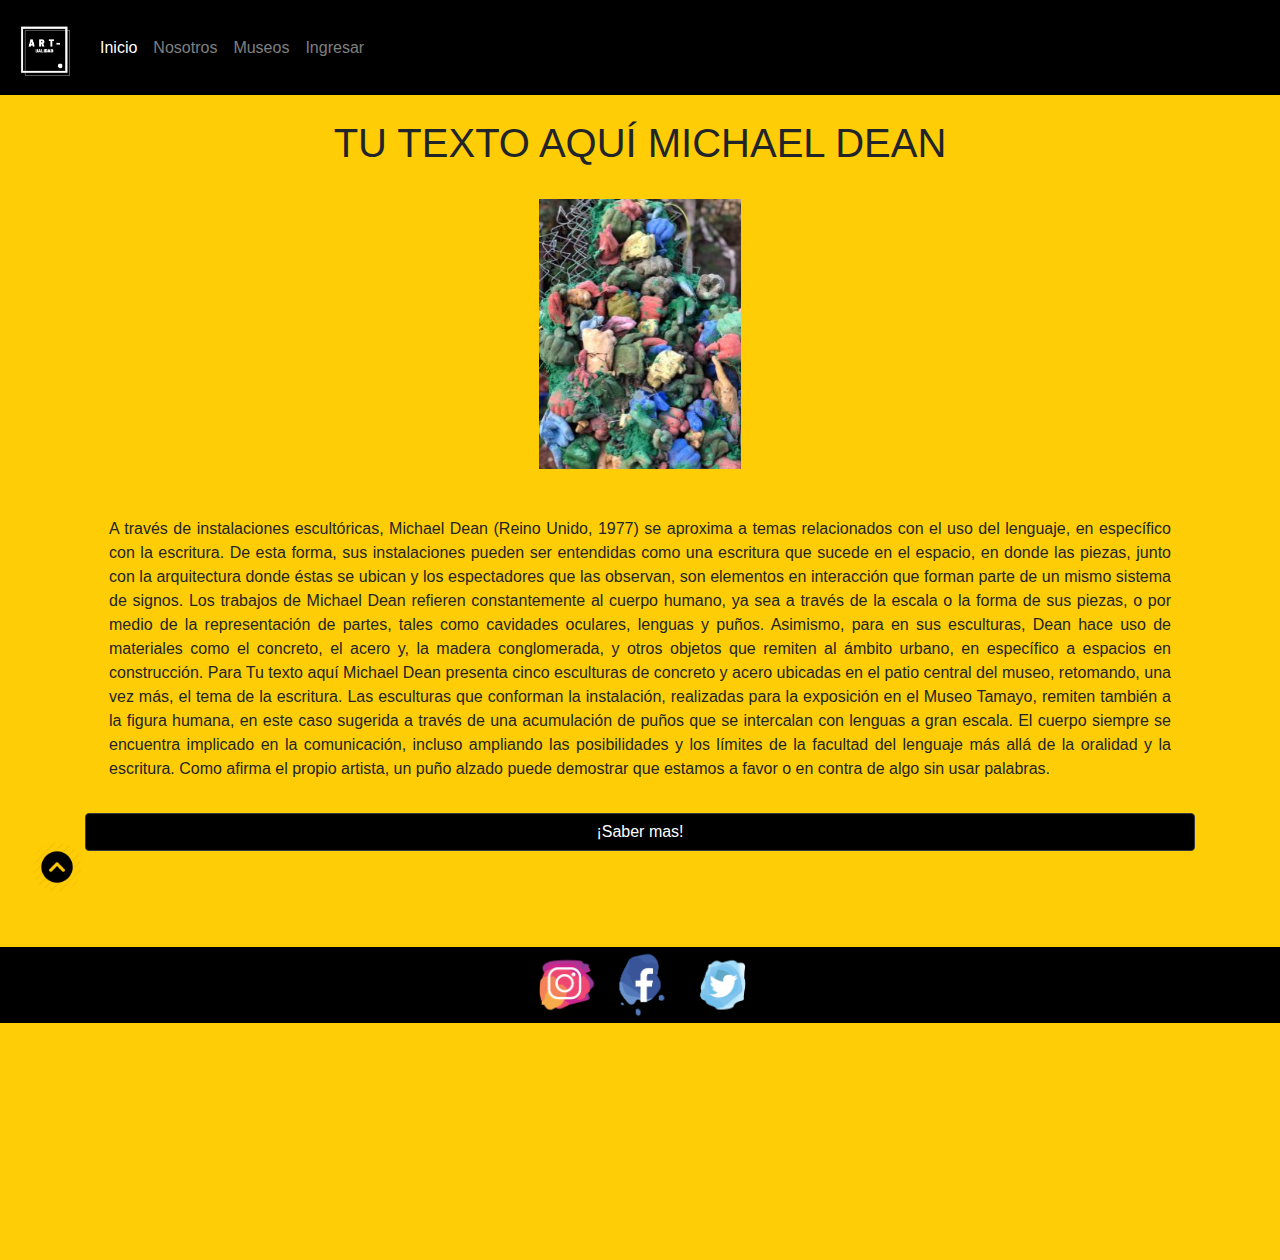
<file: pages/tu_texto_aqui.html>
<!doctype html>
<html lang="en">

<head>
    <!-- Required meta tags -->
    <meta charset="utf-8">
    <meta name="viewport" content="width=device-width, initial-scale=1, shrink-to-fit=no">

    <!-- Bootstrap CSS -->
    <link rel="icon" href="../img/ARTualidad-logo-amarillo.png">
    <link rel="stylesheet" href="https://stackpath.bootstrapcdn.com/bootstrap/4.4.1/css/bootstrap.min.css"
        integrity="sha384-Vkoo8x4CGsO3+Hhxv8T/Q5PaXtkKtu6ug5TOeNV6gBiFeWPGFN9MuhOf23Q9Ifjh" crossorigin="anonymous">
    <link rel="stylesheet" href="./tu_texto_aqui.css">
    <title>Tu texto aqui</title>
</head>

<body>
    <header id="list-item-1">
        <nav class="navbar navbar-expand-lg navbar-dark" style="background-color: black;">
            <a class="navbar-brand mt-2" href=""><img class="logo" src="../assets/ARTUALIDAD-02.png" alt=""></a>
            <button class="navbar-toggler" type="button" data-toggle="collapse" data-target="#navbarSupportedContent"
                aria-controls="navbarSupportedContent" aria-expanded="false" aria-label="Toggle navigation">
                <span class="navbar-toggler-icon"></span>
            </button>

            <div class="collapse navbar-collapse" id="navbarSupportedContent">
                <ul class="navbar-nav mr-auto">
                    <li class="nav-item active">
                        <a class="nav-link" href="../index.html">Inicio<span class="sr-only">(current)</span></a>
                    </li>

                    <li class="nav-item">
                        <a class="nav-link" href="../peges/nosotros.html">Nosotros</a>
                    </li>
                    <li class="nav-item dropdown">
                    <li class="nav-item">
                        <a class="nav-link" href="../peges/museos.html">Museos</a>
                    </li>
                    <li class="nav-item">
                        <a class="nav-link" href="../Perfil/perfil.html">Ingresar</a>
                    </li>
                    <div class="dropdown-menu" aria-labelledby="navbarDropdown">

                </ul>

            </div>
        </nav>
    </header>


    <main class="d-flex flex-column align-items-center">
        <section class="mt-4">
            <h1 class="text-center" id="list-item-1"> TU TEXTO AQUÍ
                MICHAEL DEAN </h1>
        </section>

        <section class="container-fluid mt-4">
            <div id="carouselExampleControls" class="carousel slide container d-flex justify-content-center "
                data-ride="carousel">
                <div class="row customRowcontainer ">
                    <div class="carousel-inner col-12 col-md-12   ">
                        <div class="carousel-item active">
                            <img src="../img/TU_TEXTO_AQUÍ_1.JPG" class=" customCarouselImg" alt="...">
                        </div>
                        <div class="carousel-item">
                            <img src="../img/TU_TEXTO_AQUÍ_2.JPG" class=" customCarouselImg" alt="...">
                        </div>
                        <div class="carousel-item">
                            <img src="../img/TU_TEXTO_AQUÍ_3.JPG" class=" customCarouselImg" alt="...">
                        </div>
                    </div>


                </div>
            </div>
        </section>


        <section class="container mt-5 mb-5">
            <article class="row ">
                <p class="col text-justify mx-4">
                    A través de instalaciones escultóricas, Michael Dean (Reino Unido, 1977) se aproxima a temas
                    relacionados con el uso del lenguaje, en específico con la escritura. De esta forma, sus
                    instalaciones
                    pueden ser entendidas como una escritura que sucede en el espacio, en donde las piezas, junto con la
                    arquitectura donde éstas se ubican y los espectadores que las observan, son elementos en interacción
                    que
                    forman parte de un mismo sistema de signos.

                    Los trabajos de Michael Dean refieren constantemente al cuerpo humano, ya sea a través de la escala
                    o la
                    forma de sus piezas, o por medio de la representación de partes, tales como cavidades oculares,
                    lenguas
                    y puños. Asimismo, para en sus esculturas, Dean hace uso de materiales como el concreto, el acero y,
                    la
                    madera conglomerada, y otros objetos que remiten al ámbito urbano, en específico a espacios en
                    construcción.

                    Para Tu texto aquí Michael Dean presenta cinco esculturas de concreto y acero ubicadas en el patio
                    central del museo, retomando, una vez más, el tema de la escritura.

                    Las esculturas que conforman la instalación, realizadas para la exposición en el Museo Tamayo,
                    remiten
                    también a la figura humana, en este caso sugerida a través de una acumulación de puños que se
                    intercalan
                    con lenguas a gran escala. El cuerpo siempre se encuentra implicado en la comunicación, incluso
                    ampliando las posibilidades y los límites de la facultad del lenguaje más allá de la oralidad y la
                    escritura. Como afirma el propio artista, un puño alzado puede demostrar que estamos a favor o en
                    contra
                    de algo sin usar palabras.
                </p>
            </article>

            <a href="https://www.museotamayo.org/exhibition/tu-texto-aqu%C3%AD" class="btn btn-dark col mt-3 mb-5"
                style="background-color: black;">¡Saber
                mas!</a>



        </section>
        <a class=" customBotonirArriba fixed-bottom ml-2 mb-2 " href="#list-item-1"
            style="background-color: transparent;"> <img class="customimgFlecha ml-4 mb-3 " style="background-color: #FFCD05;" src="../img/flecha.png" alt="">
        </a>
    </main>

    <footer class=" d-flex justify-content-center  " style="background-color: black;">
        <img class="CustomImgFooter" src="../assets/logo footer-01.png" alt="">
    </footer>










    <!-- Optional JavaScript -->
    <!-- jQuery first, then Popper.js, then Bootstrap JS -->
    <script src="https://code.jquery.com/jquery-3.4.1.slim.min.js"
        integrity="sha384-J6qa4849blE2+poT4WnyKhv5vZF5SrPo0iEjwBvKU7imGFAV0wwj1yYfoRSJoZ+n" crossorigin="anonymous">
    </script>
    <script src="https://cdn.jsdelivr.net/npm/popper.js@1.16.0/dist/umd/popper.min.js"
        integrity="sha384-Q6E9RHvbIyZFJoft+2mJbHaEWldlvI9IOYy5n3zV9zzTtmI3UksdQRVvoxMfooAo" crossorigin="anonymous">
    </script>
    <script src="https://stackpath.bootstrapcdn.com/bootstrap/4.4.1/js/bootstrap.min.js"
        integrity="sha384-wfSDF2E50Y2D1uUdj0O3uMBJnjuUD4Ih7YwaYd1iqfktj0Uod8GCExl3Og8ifwB6" crossorigin="anonymous">
    </script>
</body>

</html>
</file>
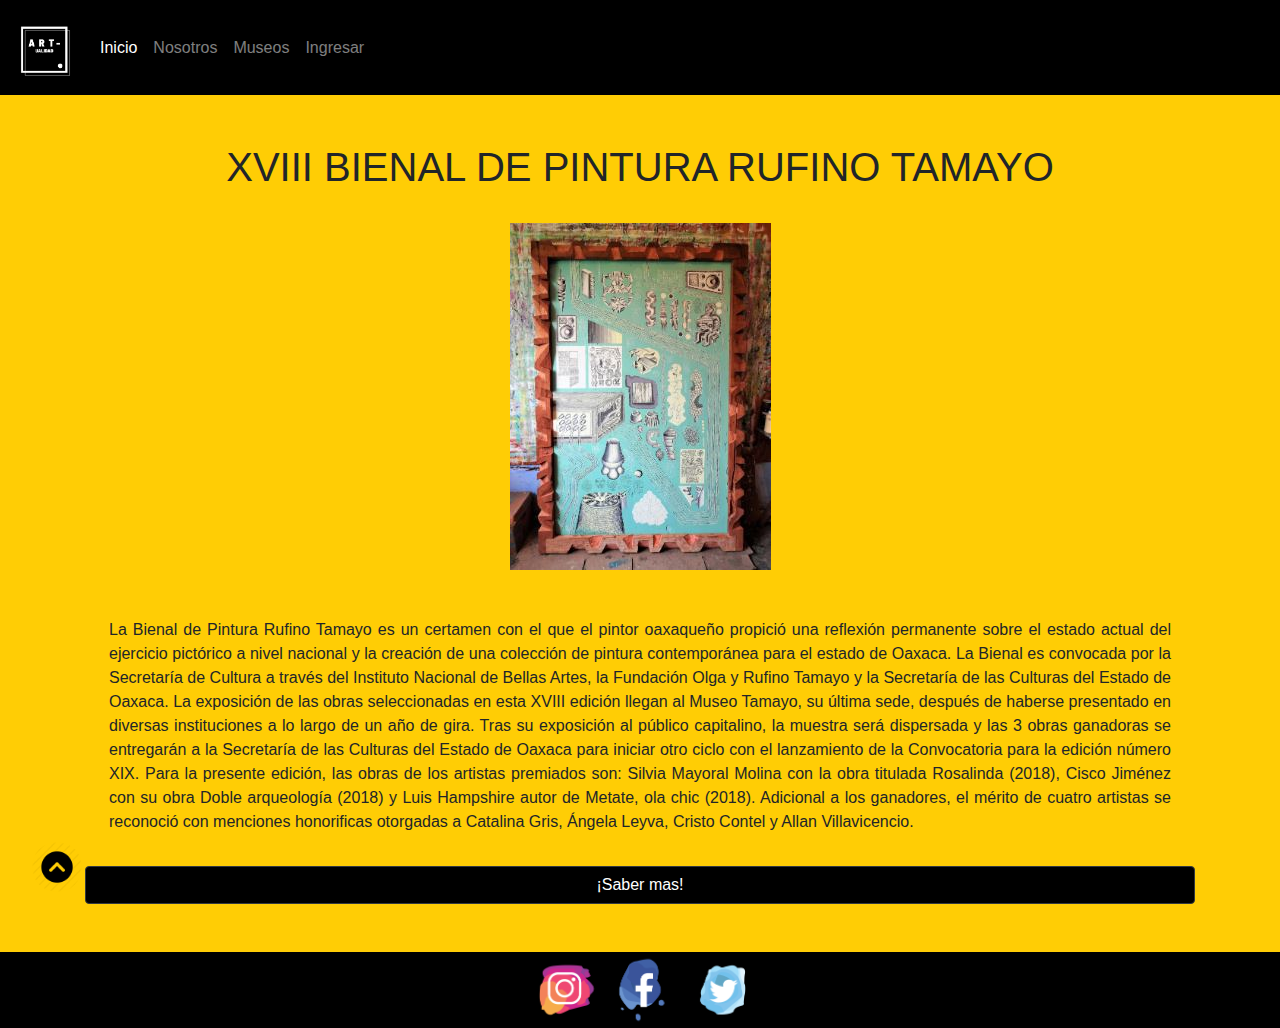
<file: pages/XVIII.html>
<!doctype html>
<html lang="en">

<head>
    <!-- Required meta tags -->
    <meta charset="utf-8">
    <meta name="viewport" content="width=device-width, initial-scale=1, shrink-to-fit=no">

    <!-- Bootstrap CSS -->
    <link rel="icon" href="../img/ARTualidad-logo-amarillo.png">
    <link rel="stylesheet" href="https://stackpath.bootstrapcdn.com/bootstrap/4.4.1/css/bootstrap.min.css"
        integrity="sha384-Vkoo8x4CGsO3+Hhxv8T/Q5PaXtkKtu6ug5TOeNV6gBiFeWPGFN9MuhOf23Q9Ifjh" crossorigin="anonymous">
    <link rel="stylesheet" href="./XVIII.css">
    <title>XVIII</title>
</head>

<body>

    <header>
        <nav class="navbar navbar-expand-lg navbar-dark" style="background-color: black;" id="list-item-1">
            <a class="navbar-brand mt-2" href=""><img class="logo" src="../assets/ARTUALIDAD-02.png" alt=""></a>
            <button class="navbar-toggler" type="button" data-toggle="collapse" data-target="#navbarSupportedContent"
                aria-controls="navbarSupportedContent" aria-expanded="false" aria-label="Toggle navigation">
                <span class="navbar-toggler-icon"></span>
            </button>

            <div class="collapse navbar-collapse" id="navbarSupportedContent">
                <ul class="navbar-nav mr-auto">
                    <li class="nav-item active">
                        <a class="nav-link" href="../index.html">Inicio<span class="sr-only">(current)</span></a>
                    </li>

                    <li class="nav-item">
                        <a class="nav-link" href="../peges/nosotros.html">Nosotros</a>
                    </li>
                    <li class="nav-item dropdown">
                    <li class="nav-item">
                        <a class="nav-link" href="../peges/museos.html">Museos</a>
                    </li>
                    <li class="nav-item">
                        <a class="nav-link" href="../Perfil/perfil.html">Ingresar</a>
                    </li>
                    <div class="dropdown-menu" aria-labelledby="navbarDropdown">

                </ul>

            </div>
        </nav>
    </header>

    <main class="d-flex flex-column align-items-center">
        <section class="mt-5">
            <h1 class="text-center" id="list-item-1"> XVIII BIENAL DE PINTURA RUFINO TAMAYO</h1>
        </section>

        <section class="container-fluid mt-4">
            <div id="carouselExampleControls" class="carousel slide container d-flex justify-content-center "
                data-ride="carousel">
                <div class="row customRowcontainer ">
                    <div class="carousel-inner col-12 col-md-12   ">
                        <div class="carousel-item active">
                            <img src="../img/XVIII_1.JPG" class=" customCarouselImg" alt="...">
                        </div>
                        <div class="carousel-item">
                            <img src="../img/XVIII_2.JPG" class=" customCarouselImg" alt="...">
                        </div>
                        <div class="carousel-item">
                            <img src="../img/XVIII_3.JPG" class=" customCarouselImg" alt="...">
                        </div>
                    </div>


                </div>
            </div>
        </section>

        <section class="container mt-5 mb-0">
            <article class="row">
                <p class="col text-justify mx-4">
                    La Bienal de Pintura Rufino Tamayo es un certamen con el que el pintor oaxaqueño propició una
                    reflexión permanente sobre el estado actual del ejercicio pictórico a nivel nacional y la creación
                    de una colección de pintura contemporánea para el estado de Oaxaca. La Bienal es convocada por la
                    Secretaría de Cultura a través del Instituto Nacional de Bellas Artes, la Fundación Olga y Rufino
                    Tamayo y la Secretaría de las Culturas del Estado de Oaxaca.

                    La exposición de las obras seleccionadas en esta XVIII edición llegan al Museo Tamayo, su última
                    sede, después de haberse presentado en diversas instituciones a lo largo de un año de gira. Tras su
                    exposición al público capitalino, la muestra será dispersada y las 3 obras ganadoras se entregarán a
                    la Secretaría de las Culturas del Estado de Oaxaca para iniciar otro ciclo con el lanzamiento de la
                    Convocatoria para la edición número XIX.

                    Para la presente edición, las obras de los artistas premiados son: Silvia Mayoral Molina con la obra
                    titulada Rosalinda (2018), Cisco Jiménez con su obra Doble arqueología (2018) y Luis Hampshire autor
                    de Metate, ola chic (2018). Adicional a los ganadores, el mérito de cuatro artistas se reconoció con
                    menciones honorificas otorgadas a Catalina Gris, Ángela Leyva, Cristo Contel y Allan Villavicencio.
                </p>
            </article>


            <a href="https://www.museotamayo.org/exhibition/xviii-bienal-de-pintura-rufino-tamayo-1"
                class="btn btn-dark col mt-3 mb-5" style="background-color: black;">¡Saber
                mas!</a>
        </section>


        <a class=" customBotonirArriba fixed-bottom ml-2 mb-2 " href="#list-item-1"
            style="background-color: transparent;"> <img class="customimgFlecha ml-4 mb-3 " style="background-color: #FFCD05;" src="../img/flecha.png" alt="">
        </a>


    </main>


    <footer class="d-flex justify-content-center" style="background-color: black;">
        <img class="CustomImgFooter" src="../assets/logo footer-01.png" alt="">
    </footer>













    <!-- Optional JavaScript -->
    <!-- jQuery first, then Popper.js, then Bootstrap JS -->
    <script src="https://code.jquery.com/jquery-3.4.1.slim.min.js"
        integrity="sha384-J6qa4849blE2+poT4WnyKhv5vZF5SrPo0iEjwBvKU7imGFAV0wwj1yYfoRSJoZ+n" crossorigin="anonymous">
    </script>
    <script src="https://cdn.jsdelivr.net/npm/popper.js@1.16.0/dist/umd/popper.min.js"
        integrity="sha384-Q6E9RHvbIyZFJoft+2mJbHaEWldlvI9IOYy5n3zV9zzTtmI3UksdQRVvoxMfooAo" crossorigin="anonymous">
    </script>
    <script src="https://stackpath.bootstrapcdn.com/bootstrap/4.4.1/js/bootstrap.min.js"
        integrity="sha384-wfSDF2E50Y2D1uUdj0O3uMBJnjuUD4Ih7YwaYd1iqfktj0Uod8GCExl3Og8ifwB6" crossorigin="anonymous">
    </script>
</body>

</html>
</file>
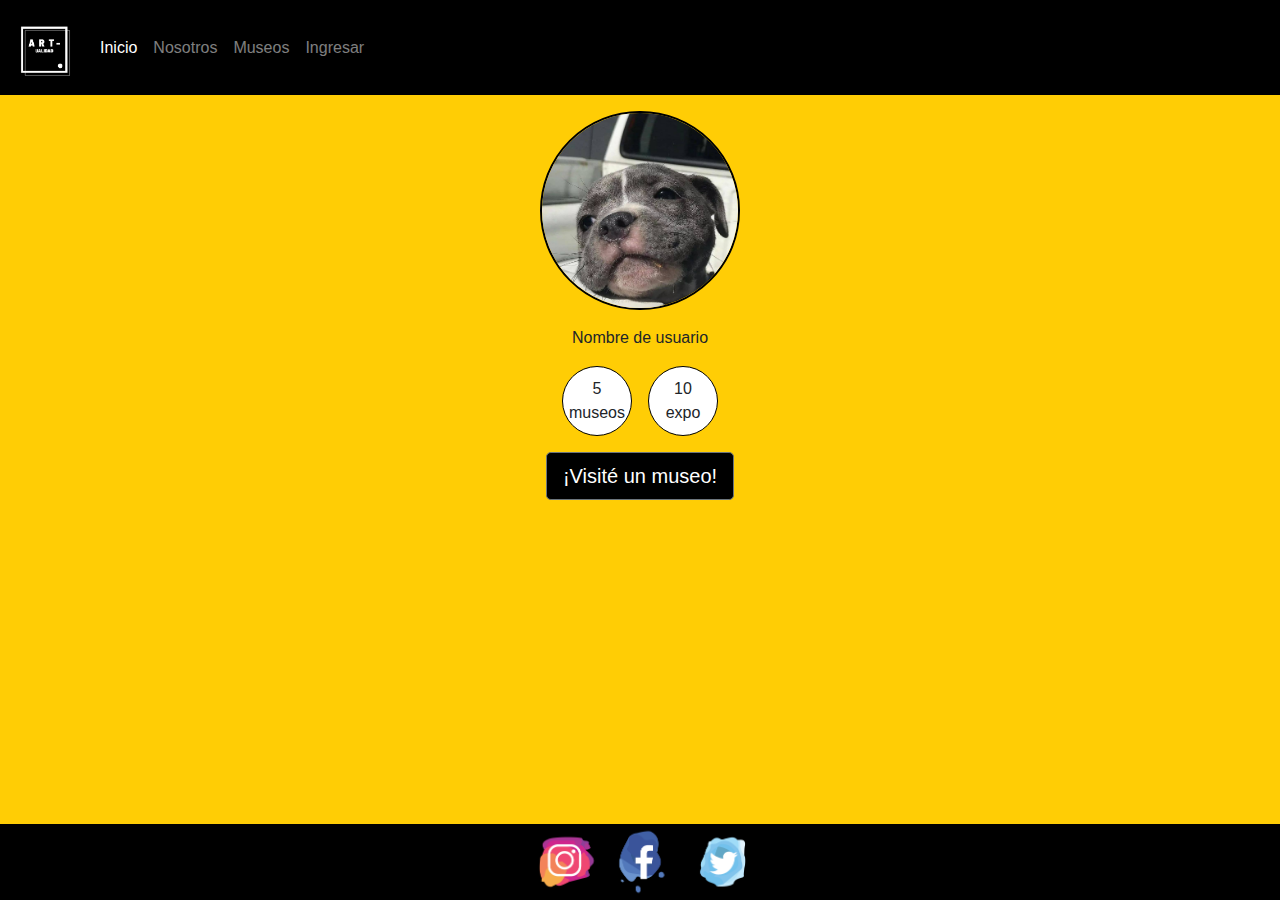
<file: Perfil/johan.html>
<!doctype html>
<html lang="en">

<head>
  <!-- Required meta tags -->
  <meta charset="utf-8">
  <meta name="viewport" content="width=device-width, initial-scale=1, shrink-to-fit=no">

  <!-- Bootstrap CSS -->
<link rel="icon" href="../assets/ARTUALIDAD-01.png">
  <link rel="stylesheet" href="https://stackpath.bootstrapcdn.com/bootstrap/4.4.1/css/bootstrap.min.css"
    integrity="sha384-Vkoo8x4CGsO3+Hhxv8T/Q5PaXtkKtu6ug5TOeNV6gBiFeWPGFN9MuhOf23Q9Ifjh" crossorigin="anonymous">
  <link rel="stylesheet" href="johan.css">
  <title>Johan</title>
</head>

<body>
  <header>
    <nav class="navbar navbar-expand-lg navbar-dark" style="background-color: black;">
      <a class="navbar-brand mt-2" href=""><img class="logo" src="../assets/ARTUALIDAD-02.png" alt=""></a>
      <button class="navbar-toggler" type="button" data-toggle="collapse" data-target="#navbarSupportedContent"
        aria-controls="navbarSupportedContent" aria-expanded="false" aria-label="Toggle navigation">
        <span class="navbar-toggler-icon"></span>
      </button>

      <div class="collapse navbar-collapse" id="navbarSupportedContent">
        <ul class="navbar-nav mr-auto">
          <li class="nav-item active">
            <a class="nav-link" href="../index.html">Inicio </a>
          </li>

          <li class="nav-item">
            <a class="nav-link" href="../peges/nosotros.html">Nosotros</a>
          </li>
          <li class="nav-item dropdown">
          <li class="nav-item">
            <a class="nav-link" href="../peges/museos.html">Museos</a>
          </li>
          <li class="nav-item">
            <a class="nav-link" href="../Perfil/perfil.html">Ingresar</a>
          </li>
          <div class="dropdown-menu" aria-labelledby="navbarDropdown">

        </ul>

      </div>
    </nav>
  </header>


  <main class="d-flex flex-column align-items-center">
    <section class="customFotodePerfil d-flex justify-content-center">
      <img src="../img/cachorro.jpg" alt="foto de perfil" class="customiMGcachorro mt-3">
    </section>
    <section class="d-flex justify-content-center mt-3">
      <p>Nombre de usuario</p>
    </section>
    <section class="d-flex justify-content-beetwen mx-2">
      <article class="mx-2 d-flex justify-content-center align-items-center">

        <p class="mt-3 mx-3 text-center">5 museos</p>
      </article>
      <article class="mx-2 d-flex justify-content-center align-items-center">
        <p class="mt-3 mx-3 text-center">10 expo</p>
      </article>



    </section>
    <section class="mt-3">

      <button type="button" class="btn btn-secondary btn-lg " style="background-color: black;">¡Visité un museo!
      </button>
    </section>
  </main>

  <footer class="fixed-buttom d-flex justify-content-center fixed-bottom " style="background-color: black;">
    <img class="CustomImgFooter" src="../assets/logo footer-01.png" alt="">
  </footer>

















  <!-- Optional JavaScript -->
  <!-- jQuery first, then Popper.js, then Bootstrap JS -->
  <script src="https://code.jquery.com/jquery-3.4.1.slim.min.js"
    integrity="sha384-J6qa4849blE2+poT4WnyKhv5vZF5SrPo0iEjwBvKU7imGFAV0wwj1yYfoRSJoZ+n" crossorigin="anonymous">
  </script>
  <script src="https://cdn.jsdelivr.net/npm/popper.js@1.16.0/dist/umd/popper.min.js"
    integrity="sha384-Q6E9RHvbIyZFJoft+2mJbHaEWldlvI9IOYy5n3zV9zzTtmI3UksdQRVvoxMfooAo" crossorigin="anonymous">
  </script>
  <script src="https://stackpath.bootstrapcdn.com/bootstrap/4.4.1/js/bootstrap.min.js"
    integrity="sha384-wfSDF2E50Y2D1uUdj0O3uMBJnjuUD4Ih7YwaYd1iqfktj0Uod8GCExl3Og8ifwB6" crossorigin="anonymous">
  </script>
  <script src="./perfil.js"></script>
</body>

</html>
</file>
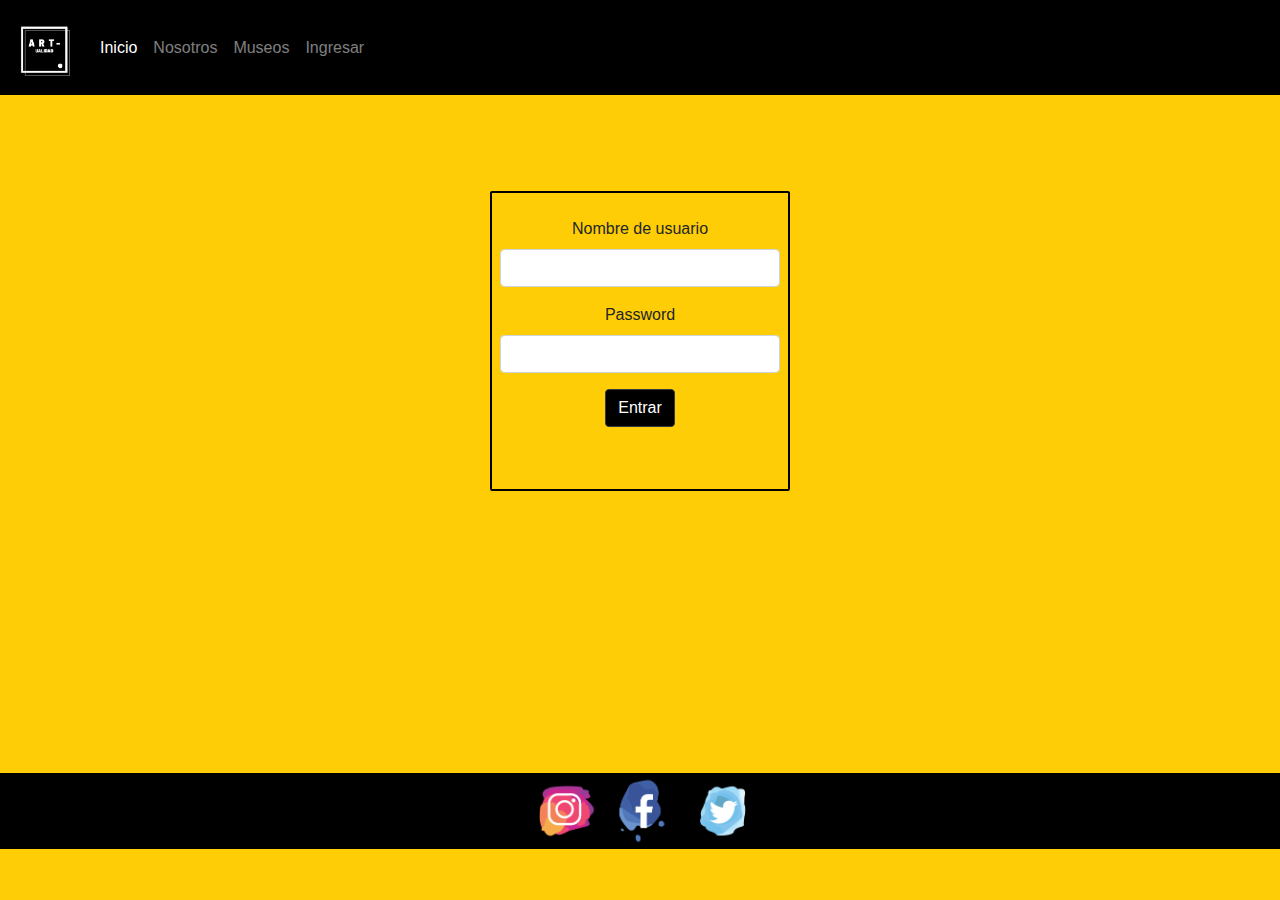
<file: Perfil/perfil.html>
<!doctype html>
<html lang="en">

<head>
    <!-- Required meta tags -->
    <meta charset="utf-8">
    <meta name="viewport" content="width=device-width, initial-scale=1, shrink-to-fit=no">

    <!-- Bootstrap CSS -->
    <link rel="icon" href="../img/ARTualidad-logo-amarillo.png">
    <link rel="stylesheet" href="https://stackpath.bootstrapcdn.com/bootstrap/4.4.1/css/bootstrap.min.css"
        integrity="sha384-Vkoo8x4CGsO3+Hhxv8T/Q5PaXtkKtu6ug5TOeNV6gBiFeWPGFN9MuhOf23Q9Ifjh" crossorigin="anonymous">
    <link rel="stylesheet" href="./perfil.css">
    <title>Forma perfil</title>
</head>

<body class="d-flex flex-column justify-conten-beetwen">
    <header>
        <nav class="navbar navbar-expand-lg navbar-dark" style="background-color: black;">
            <a class="navbar-brand mt-2" href=""><img class="logo" src="../assets/ARTUALIDAD-02.png" alt=""></a>
            <button class="navbar-toggler" type="button" data-toggle="collapse" data-target="#navbarSupportedContent"
                aria-controls="navbarSupportedContent" aria-expanded="false" aria-label="Toggle navigation">
                <span class="navbar-toggler-icon"></span>
            </button>

            <div class="collapse navbar-collapse" id="navbarSupportedContent">
                <ul class="navbar-nav mr-auto">
                    <li class="nav-item active">
                        <a class="nav-link" href="../index.html">Inicio<span class="sr-only">(current)</span></a>
                    </li>

                    <li class="nav-item">
                        <a class="nav-link" href="../peges/nosotros.html">Nosotros</a>
                    </li>
                    <li class="nav-item dropdown">
                    <li class="nav-item">
                        <a class="nav-link" href="../peges/museos.html">Museos</a>
                    </li>
                    <li class="nav-item">
                        <a class="nav-link" href="../Perfil/perfil.html">Ingresar</a>
                    </li>
                    <div class="dropdown-menu" aria-labelledby="navbarDropdown">

                </ul>

            </div>
        </nav>
    </header>


    <main>
        <section class="d-flex justify-content-center mt-5 ">
            <article class="customArticleForma text-center mt-5">
                <div>
                    <div class="form-group mt-4 mx-2">
                        <label for="exampleInputEmail1">Nombre de usuario</label>
                        <input type="text" class="form-control" id="usNAME" aria-describedby="emailHelp">

                    </div>
                    <div class="form-group mx-2">
                        <label for="exampleInputPassword1">Password</label>
                        <input type="password" class="form-control" id="Pass">
                    </div>
                    <a href="" id="johanHTML">
                        <button type="submit" style="background-color: black;" class="btn btn-dark" id="ButEntrar">Entrar</button>
                    </a>
                </div>
            </article>
        </section>

    </main>



    <footer class="mb-0" style="background-color: black;">
        <div class="d-flex justify-content-center">
            <img src="../assets/logo footer-01.png" class="imgfooter" alt="">
        </div>
    </footer>



    <!-- Optional JavaScript -->
    <!-- jQuery first, then Popper.js, then Bootstrap JS -->
    <script src="https://code.jquery.com/jquery-3.4.1.slim.min.js"
        integrity="sha384-J6qa4849blE2+poT4WnyKhv5vZF5SrPo0iEjwBvKU7imGFAV0wwj1yYfoRSJoZ+n" crossorigin="anonymous">
    </script>
    <script src="https://cdn.jsdelivr.net/npm/popper.js@1.16.0/dist/umd/popper.min.js"
        integrity="sha384-Q6E9RHvbIyZFJoft+2mJbHaEWldlvI9IOYy5n3zV9zzTtmI3UksdQRVvoxMfooAo" crossorigin="anonymous">
    </script>
    <script src="https://stackpath.bootstrapcdn.com/bootstrap/4.4.1/js/bootstrap.min.js"
        integrity="sha384-wfSDF2E50Y2D1uUdj0O3uMBJnjuUD4Ih7YwaYd1iqfktj0Uod8GCExl3Og8ifwB6" crossorigin="anonymous">
    </script>
    <script src="./perfil.js"></script>
</body>

</html>
</file>
<file: pages/tu_texto_aqui.css>
.customCarouselImg {
    object-fit: cover;
    /* width: ; */
    height: 30vh;

}
/* .customRowcontainer{
    border: red solid 2px;
} */
body{
    height: 140vh;
background: #FFCD05;

}

/* footer{

    background: #FFCD05;
    width: 100%;
    height: 50px;
    display: flex;
    justify-content: center;
    align-items: center;
    
    
    /* background: rgb(46, 45, 43); */

.customdiv2tarjetas {
    border: 22px solid red;
}

.CustomImgFooter{
    width: 300px;
}
.logo{
    width:  60px;
}

.customBotonirArriba {
    width: 50px;
    height: 50px;
    border-radius: 99px;
}


.customimgFlecha {
    width: 50px;
border-radius: 99px;
margin: 0;
}
</file>
<file: pages/XVIII.css>
body{
 height: 100vh;
    background:  #FFCD05 ;
}
.CustomImgFooter{
    width: 300px;
}
.logo{
    width: 60px;
}
.customBotonirArriba {
    width: 50px;
    height: 50px;
    border-radius: 99px;
}


.customimgFlecha {
    width: 50px;
border-radius: 99px;
margin: 0;
}
</file>
<file: Perfil/johan.css>
.customiMGcachorro {
    width: 200px;
    border: 2px solid black;
    border-radius: 100px;
}

article {
    background: white;
    width: 70px;
    height: 70px;
    border: 1px black solid;
    border-radius: 50px;
}

body{
    background: #ffcd05;
}
.CustomImgFooter{
    width: 300px;
}
.logo{
    width: 60px ;
}
</file>
<file: Perfil/perfil.css>
.customArticleForma {
    /* background: white; */
    border: 2px black solid;
    border-radius: 2px;
    width: 300px;
    height: 300px;
    /* color:white; */
}
section{
    height: 70vh;
    /* border: green 2px solid; */
 
}
body{
    /* height: 50vh ;  */
    background: #ffcd05;
}

.logo {
    width: 60px;
}
.imgfooter {
    width: 300px;
}
</file>
